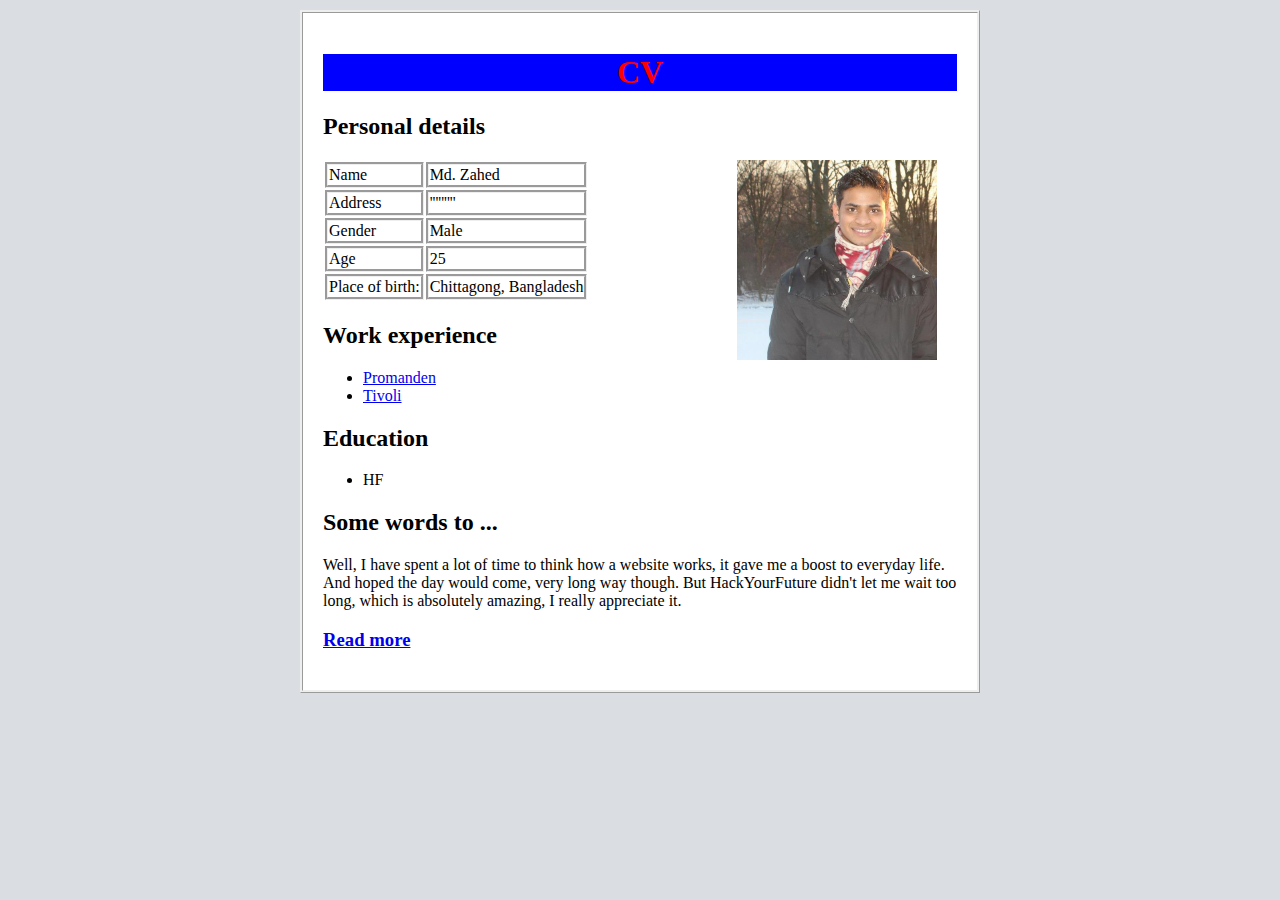
<file: week1/index.html>
<!doctype html/>
<html>

<head>
    <link rel="stylesheet" href="style.css">

    <title>Personal details</title>
</head>

<body>

 <div id="main-box">
<h1>CV</h1>

 
<h2>Personal details</h2>

<img id="first-picture" src = "Winter-pic.jpg"alt = "Schandanivia wheater is could"/>

<table>
  
    <tr> 
      <td>Name</td> 
      <td> Md. Zahed</td>
      </tr>
  
   
  <tr>
    <td>Address</td>
    <td>'''''''''</td>
  </tr>
  
  <tr>
    <td>Gender</td>
    <td>Male</td>
  </tr>

      <tr>
        <td>Age</td>
      <td>25</td>
    </tr>
    <tr>
        <td>Place of birth:</td>
        <td>Chittagong, Bangladesh</td>
    </tr>
 </table>


 <h2>Work experience</h2>
  
 <ul>
     <li><a target="-blank" href="http://streckers.dk/en/project/restaurant-promenaden/">Promanden</a></li>
     <li><a target="blank" href="https://www.tivoli.dk/en/">Tivoli</a></li>
     
 </ul>

 <h2>Education</h2>
 <ul>
     <li>HF</li>
 </ul>




<h2>Some words to ...</h2>

<p>Well, I have spent a lot of time to think how a website works, it gave me a boost to everyday life. And hoped the day would come, very long way though. 
        But HackYourFuture didn't let me wait too long, which is absolutely amazing, I really appreciate it.
    </p> 
<h3><a href="new folder.Index.html">Read more</a></h3>
</div>
</body>

</html>
</file>
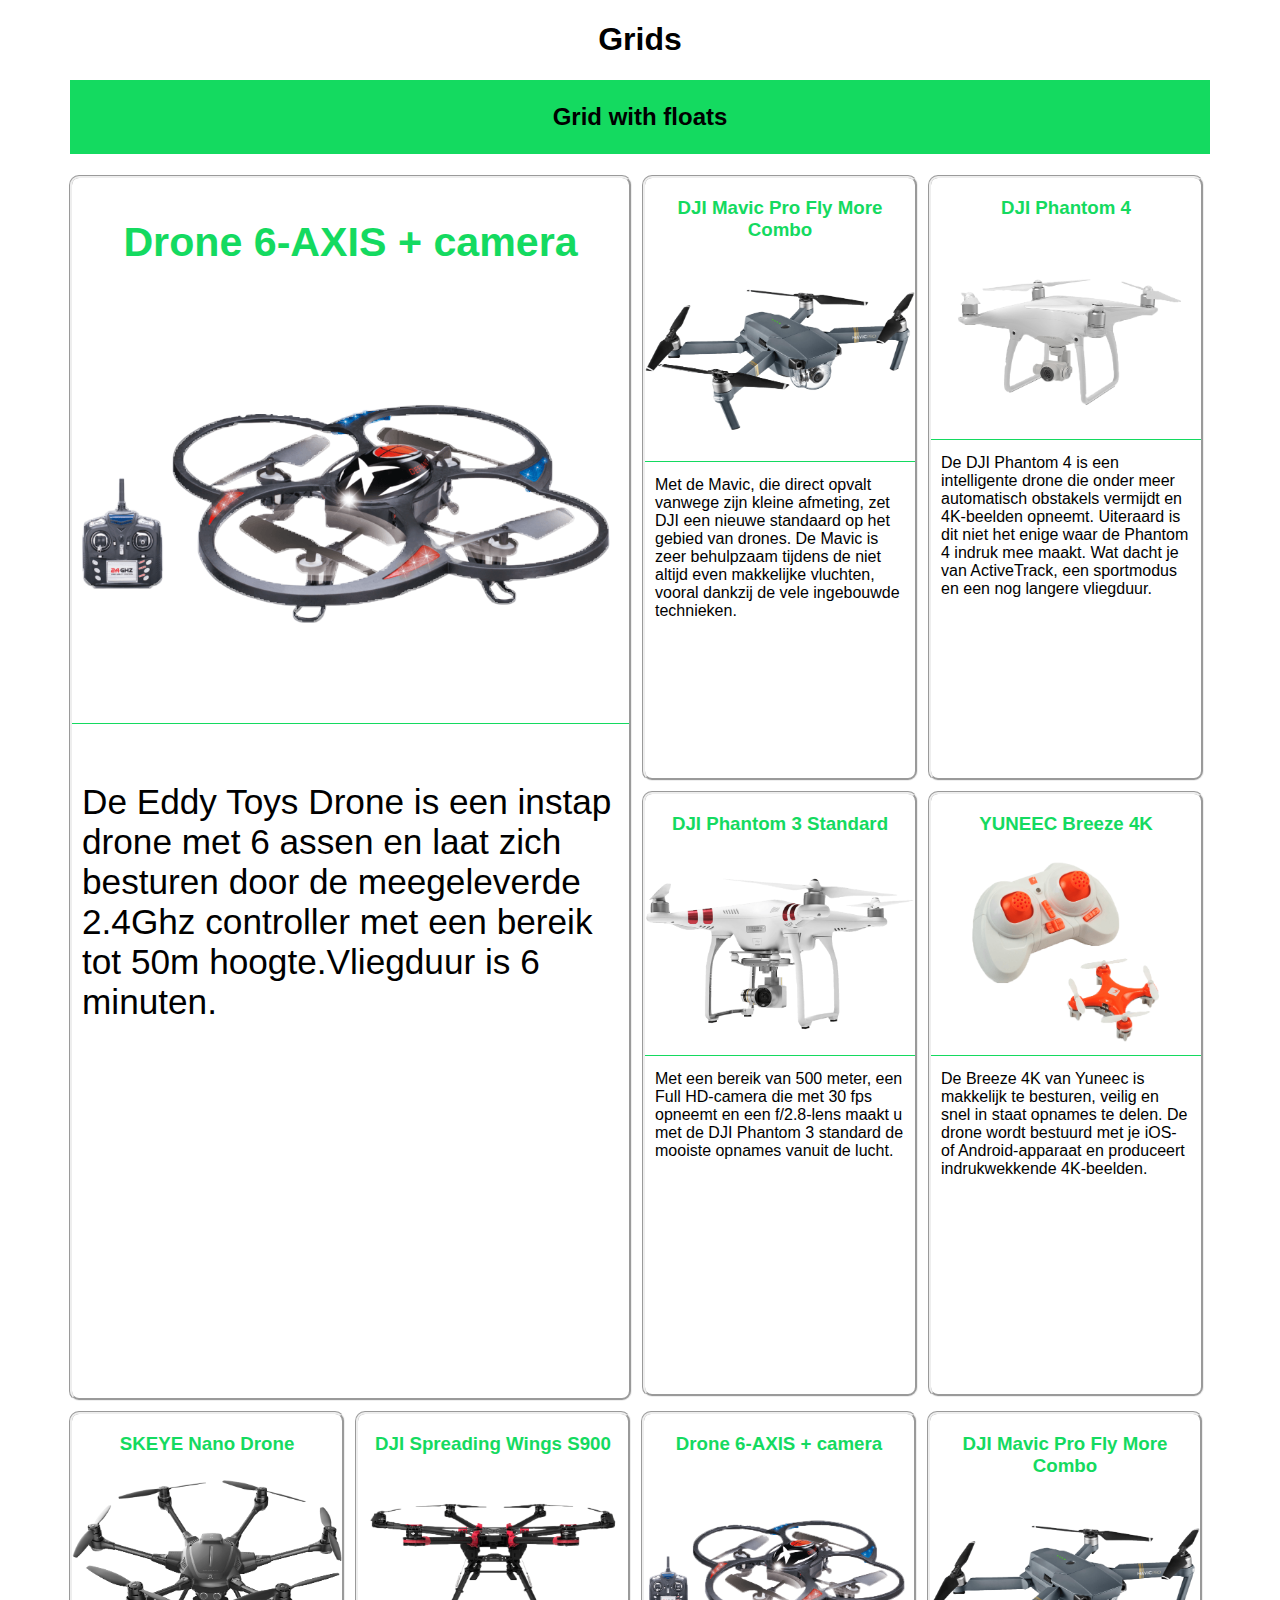
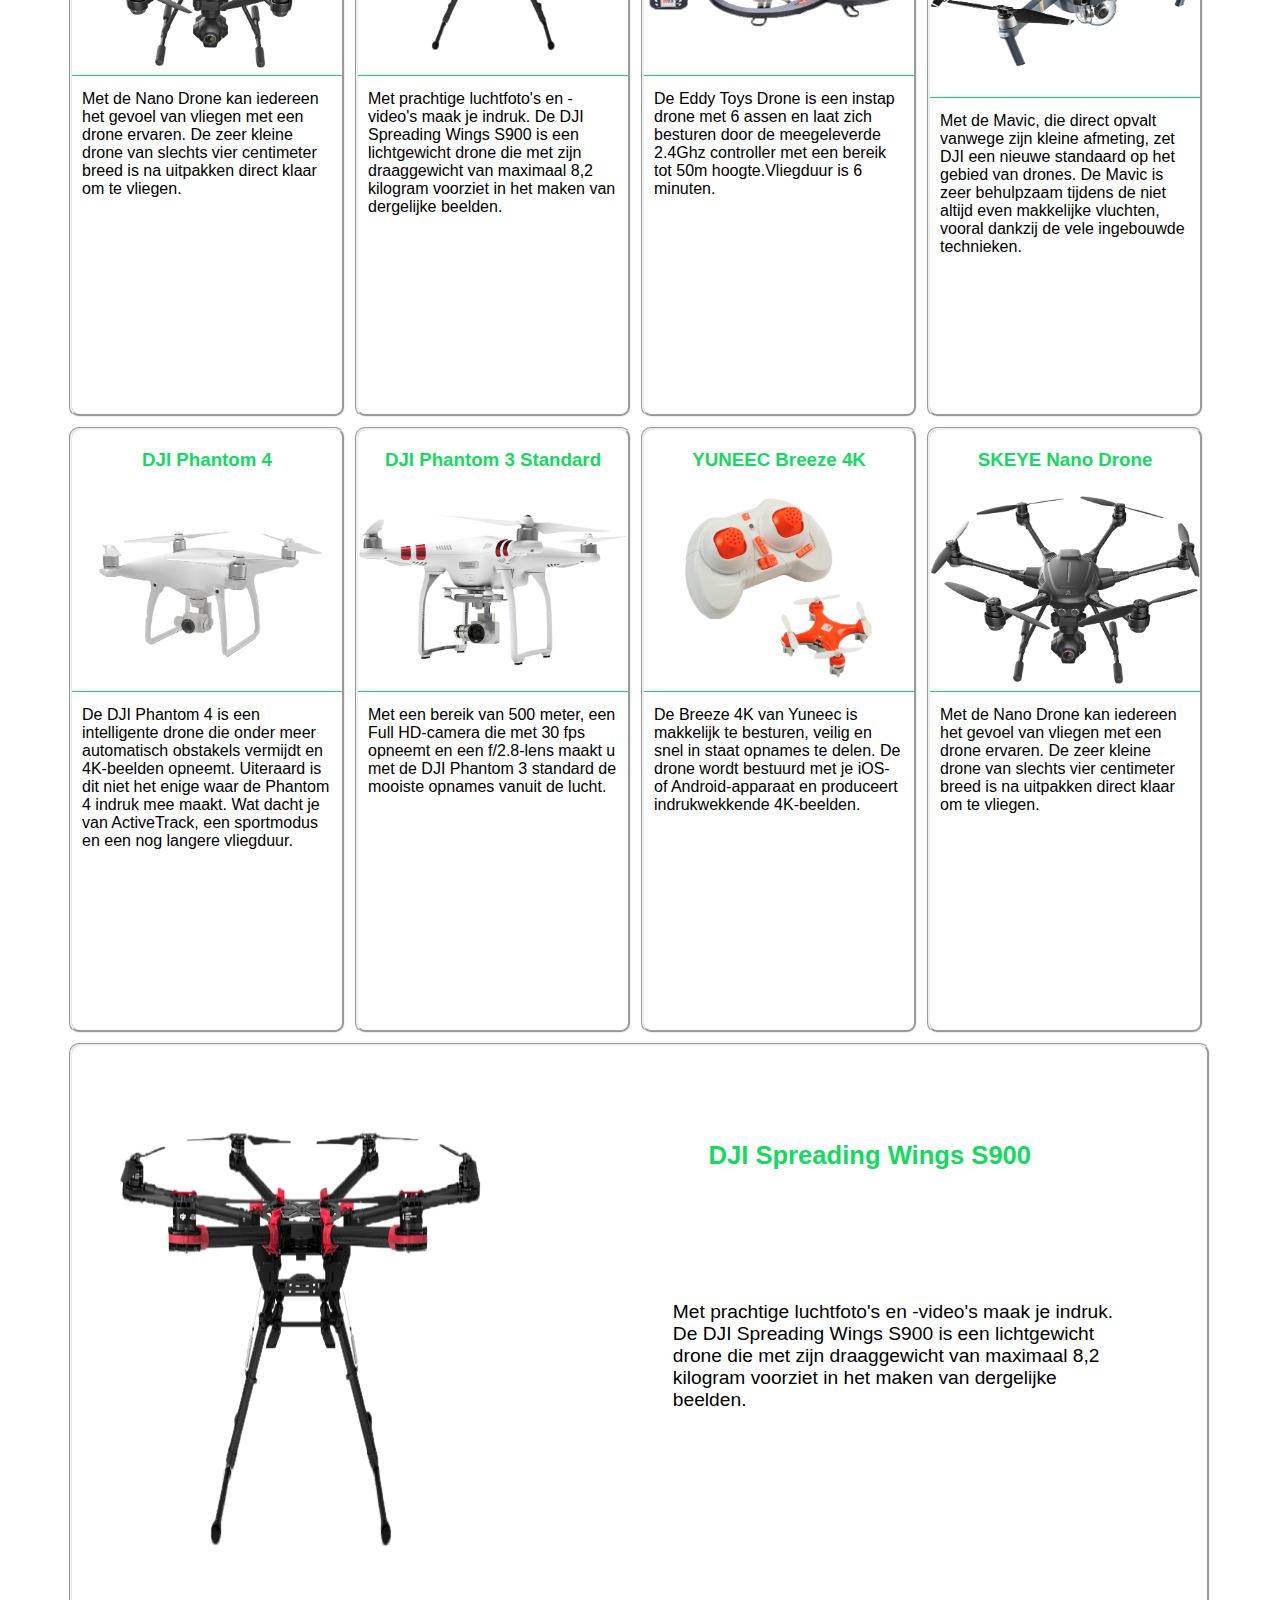
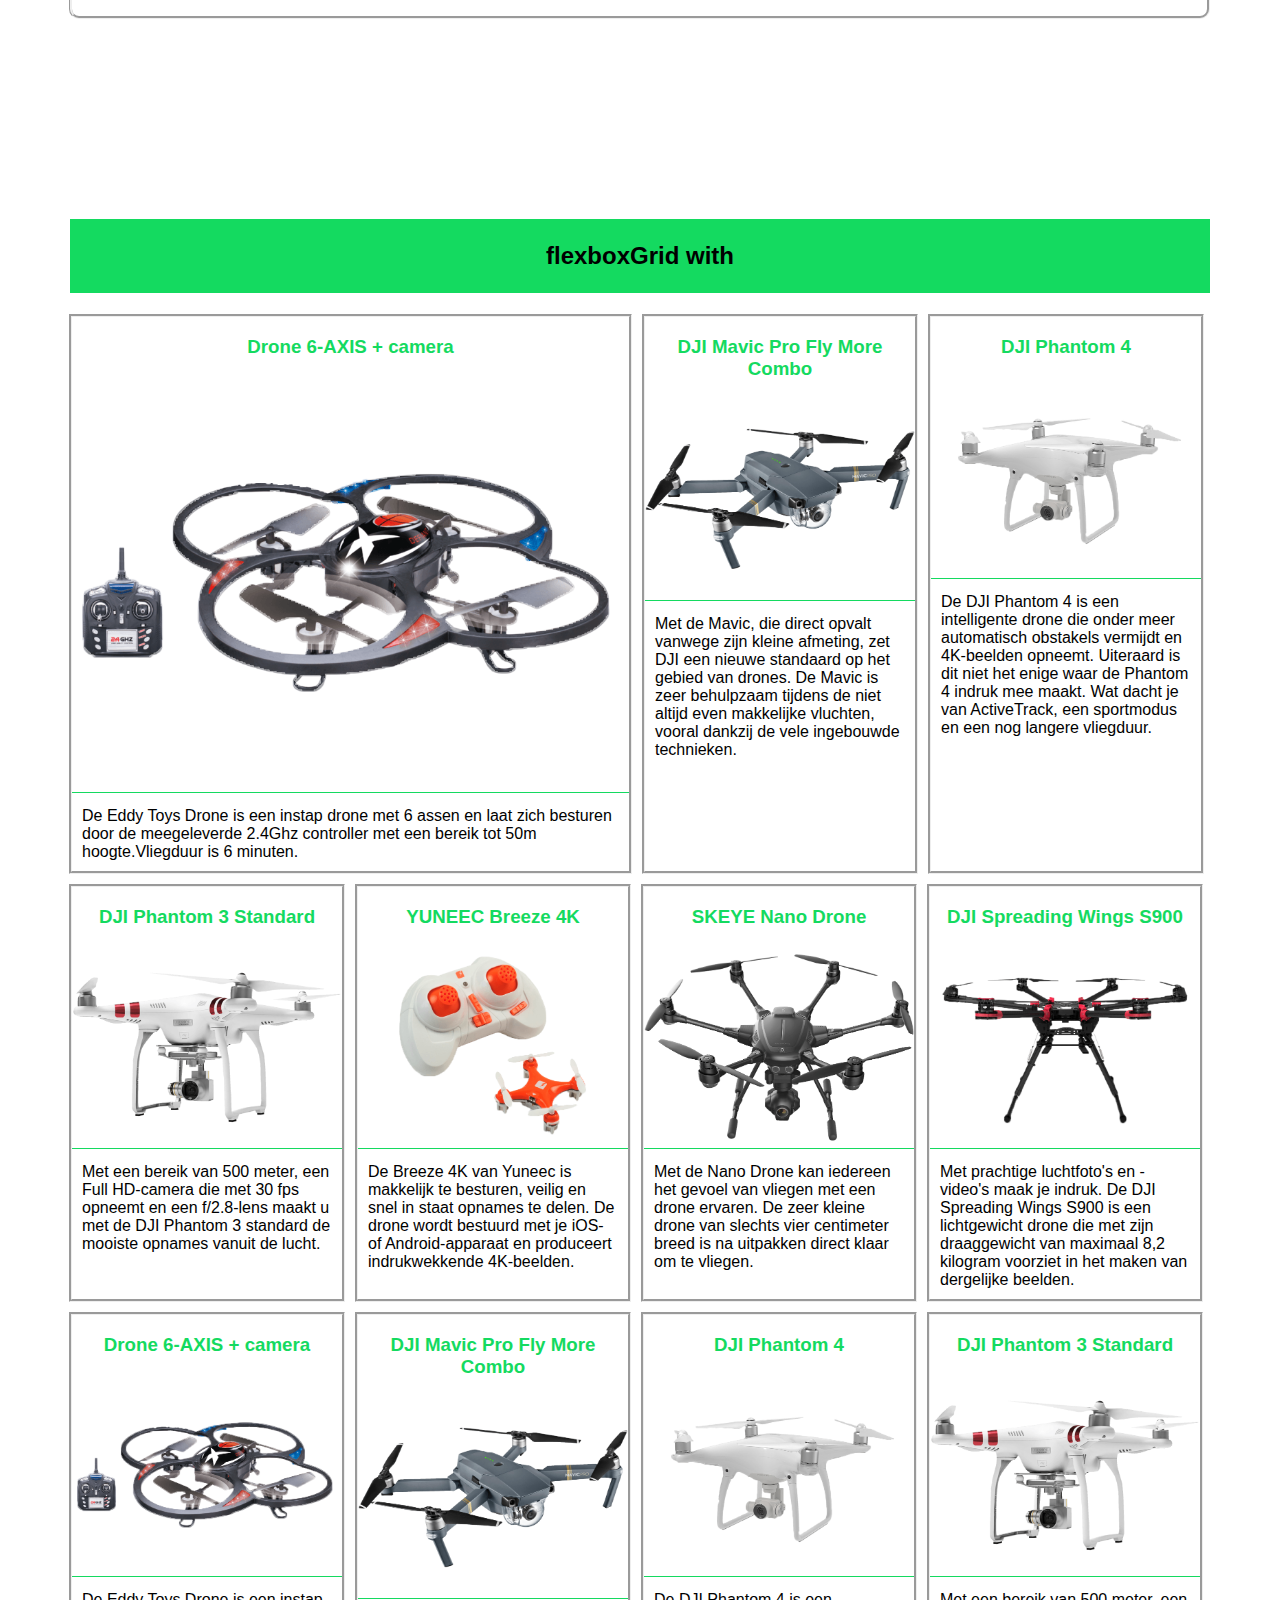
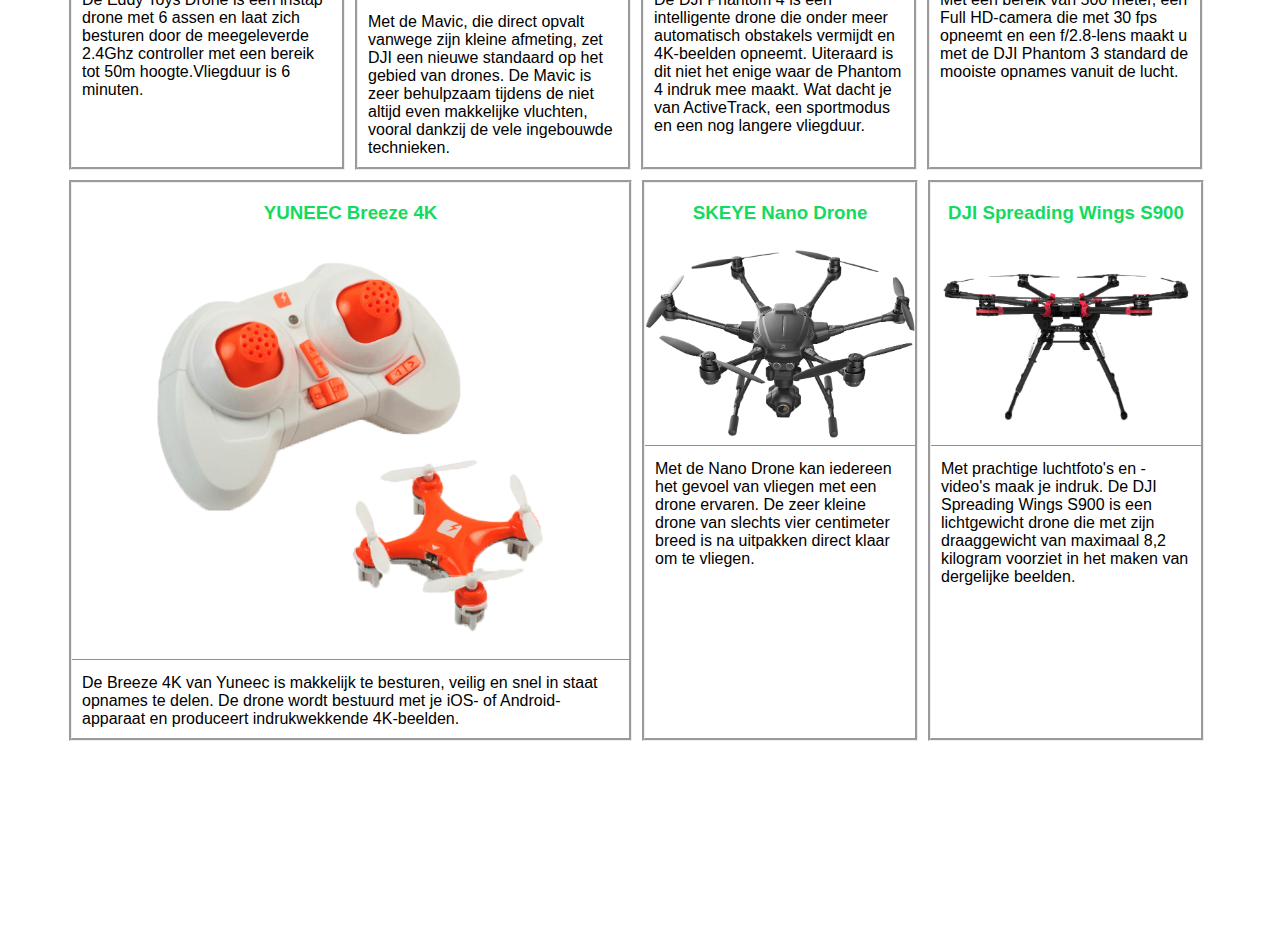
<file: week2/index.html>
<!doctype html>
<html>
    <head>
        <meta charset="utf-8">
        <meta name="viewport" content="width=device-width, initial-scale=1.0">
        <title>Grids</title>
        <link rel="stylesheet" href="style.css">
    </head>
    <body>
        <header>
            <h1>Grids</h1>
        </header>
        <main>
            <section>
                <h2>Grid with floats</h2>
                <ul id="grid-floats">
                    <li class="grid-item">
                        <h3>Drone 6-AXIS + camera</h3>
                        <img src="images/drone1.png">
                        <p>De Eddy Toys Drone is een instap drone met 6 assen en laat zich besturen door de meegeleverde 2.4Ghz controller met een bereik tot 50m hoogte.Vliegduur is 6 minuten.</p>
                    </li>
                    <li class="grid-item">
                        <h3>DJI Mavic Pro Fly More Combo</h3>
                        <img src="images/drone2.png">
                        <p>Met de Mavic, die direct opvalt vanwege zijn kleine afmeting, zet DJI een nieuwe standaard op het gebied van drones. De Mavic is zeer behulpzaam tijdens de niet altijd even makkelijke vluchten, vooral dankzij de vele ingebouwde technieken.</p>
                    </li>
                    <li class="grid-item">
                        <h3>DJI Phantom 4</h3>
                        <img src="images/drone3.png">
                        <p>De DJI Phantom 4 is een intelligente drone die onder meer automatisch obstakels vermijdt en 4K-beelden opneemt. Uiteraard is dit niet het enige waar de Phantom 4 indruk mee maakt. Wat dacht je van ActiveTrack, een sportmodus en een nog langere vliegduur.</p>
                    </li>
                    <li class="grid-item">
                        <h3>DJI Phantom 3 Standard</h3>
                        <img src="images/drone4.png">
                        <p>Met een bereik van 500 meter, een Full HD-camera die met 30 fps opneemt en een f/2.8-lens maakt u met de DJI Phantom 3 standard de mooiste opnames vanuit de lucht.</p>
                    </li>
                    <li class="grid-item">
                        <h3>YUNEEC Breeze 4K</h3>
                        <img src="images/drone5.png">
                        <p>De Breeze 4K van Yuneec is makkelijk te besturen, veilig en snel in staat opnames te delen. De drone wordt bestuurd met je iOS- of Android-apparaat en produceert indrukwekkende 4K-beelden.</p>
                    </li>
                    <li class="grid-item">
                        <h3>SKEYE Nano Drone</h3>
                        <img src="images/drone6.png">
                        <p>Met de Nano Drone kan iedereen het gevoel van vliegen met een drone ervaren. De zeer kleine drone van slechts vier centimeter breed is na uitpakken direct klaar om te vliegen.</p>
                    </li>
                    <li class="grid-item">
                        <h3>DJI Spreading Wings S900</h3>
                        <img src="images/drone7.png">
                        <p>Met prachtige luchtfoto's en -video's maak je indruk. De DJI Spreading Wings S900 is een lichtgewicht drone die met zijn draaggewicht van maximaal 8,2 kilogram voorziet in het maken van dergelijke beelden.</p>
                    </li>
                    <li class="grid-item">
                        <h3>Drone 6-AXIS + camera</h3>
                        <img src="images/drone1.png">
                        <p>De Eddy Toys Drone is een instap drone met 6 assen en laat zich besturen door de meegeleverde 2.4Ghz controller met een bereik tot 50m hoogte.Vliegduur is 6 minuten.</p>
                    </li>
                    <li class="grid-item">
                        <h3>DJI Mavic Pro Fly More Combo</h3>
                        <img src="images/drone2.png">
                        <p>Met de Mavic, die direct opvalt vanwege zijn kleine afmeting, zet DJI een nieuwe standaard op het gebied van drones. De Mavic is zeer behulpzaam tijdens de niet altijd even makkelijke vluchten, vooral dankzij de vele ingebouwde technieken.</p>
                    </li>
                    <li class="grid-item">
                        <h3>DJI Phantom 4</h3>
                        <img src="images/drone3.png">
                        <p>De DJI Phantom 4 is een intelligente drone die onder meer automatisch obstakels vermijdt en 4K-beelden opneemt. Uiteraard is dit niet het enige waar de Phantom 4 indruk mee maakt. Wat dacht je van ActiveTrack, een sportmodus en een nog langere vliegduur.</p>
                    </li>
                    <li class="grid-item">
                        <h3>DJI Phantom 3 Standard</h3>
                        <img src="images/drone4.png">
                        <p>Met een bereik van 500 meter, een Full HD-camera die met 30 fps opneemt en een f/2.8-lens maakt u met de DJI Phantom 3 standard de mooiste opnames vanuit de lucht.</p>
                    </li>
                    <li class="grid-item">
                        <h3>YUNEEC Breeze 4K</h3>
                        <img src="images/drone5.png">
                        <p>De Breeze 4K van Yuneec is makkelijk te besturen, veilig en snel in staat opnames te delen. De drone wordt bestuurd met je iOS- of Android-apparaat en produceert indrukwekkende 4K-beelden.</p>
                    </li>
                    <li class="grid-item">
                        <h3>SKEYE Nano Drone</h3>
                        <img src="images/drone6.png">
                        <p>Met de Nano Drone kan iedereen het gevoel van vliegen met een drone ervaren. De zeer kleine drone van slechts vier centimeter breed is na uitpakken direct klaar om te vliegen.</p>
                    </li>
                    <li class="grid-item">
                        <h3>DJI Spreading Wings S900</h3>
                        <img src="images/drone7.png">
                        <p>Met prachtige luchtfoto's en -video's maak je indruk. De DJI Spreading Wings S900 is een lichtgewicht drone die met zijn draaggewicht van maximaal 8,2 kilogram voorziet in het maken van dergelijke beelden.</p>
                    </li>
                </ul>
                
            </section>
            <section>
                <h2>flexboxGrid with </h2>
                <ul id="grid-flex">
                    <li class="grid-item">
                        <h3>Drone 6-AXIS + camera</h3>
                        <img src="images/drone1.png">
                        <p>De Eddy Toys Drone is een instap drone met 6 assen en laat zich besturen door de meegeleverde 2.4Ghz controller met een bereik tot 50m hoogte.Vliegduur is 6 minuten.</p>
                    </li>
                    <li class="grid-item">
                        <h3>DJI Mavic Pro Fly More Combo</h3>
                        <img src="images/drone2.png">
                        <p>Met de Mavic, die direct opvalt vanwege zijn kleine afmeting, zet DJI een nieuwe standaard op het gebied van drones. De Mavic is zeer behulpzaam tijdens de niet altijd even makkelijke vluchten, vooral dankzij de vele ingebouwde technieken.</p>
                    </li>
                    <li class="grid-item">
                        <h3>DJI Phantom 4</h3>
                        <img src="images/drone3.png">
                        <p>De DJI Phantom 4 is een intelligente drone die onder meer automatisch obstakels vermijdt en 4K-beelden opneemt. Uiteraard is dit niet het enige waar de Phantom 4 indruk mee maakt. Wat dacht je van ActiveTrack, een sportmodus en een nog langere vliegduur.</p>
                    </li>
                    <li class="grid-item">
                        <h3>DJI Phantom 3 Standard</h3>
                        <img src="images/drone4.png">
                        <p>Met een bereik van 500 meter, een Full HD-camera die met 30 fps opneemt en een f/2.8-lens maakt u met de DJI Phantom 3 standard de mooiste opnames vanuit de lucht.</p>
                    </li>
                    <li class="grid-item">
                        <h3>YUNEEC Breeze 4K</h3>
                        <img src="images/drone5.png">
                        <p>De Breeze 4K van Yuneec is makkelijk te besturen, veilig en snel in staat opnames te delen. De drone wordt bestuurd met je iOS- of Android-apparaat en produceert indrukwekkende 4K-beelden.</p>
                    </li>
                    <li class="grid-item">
                        <h3>SKEYE Nano Drone</h3>
                        <img src="images/drone6.png">
                        <p>Met de Nano Drone kan iedereen het gevoel van vliegen met een drone ervaren. De zeer kleine drone van slechts vier centimeter breed is na uitpakken direct klaar om te vliegen.</p>
                    </li>
                    <li class="grid-item">
                        <h3>DJI Spreading Wings S900</h3>
                        <img src="images/drone7.png">
                        <p>Met prachtige luchtfoto's en -video's maak je indruk. De DJI Spreading Wings S900 is een lichtgewicht drone die met zijn draaggewicht van maximaal 8,2 kilogram voorziet in het maken van dergelijke beelden.</p>
                    </li>
                    <li class="grid-item">
                        <h3>Drone 6-AXIS + camera</h3>
                        <img src="images/drone1.png">
                        <p>De Eddy Toys Drone is een instap drone met 6 assen en laat zich besturen door de meegeleverde 2.4Ghz controller met een bereik tot 50m hoogte.Vliegduur is 6 minuten.</p>
                    </li>
                    <li class="grid-item">
                        <h3>DJI Mavic Pro Fly More Combo</h3>
                        <img src="images/drone2.png">
                        <p>Met de Mavic, die direct opvalt vanwege zijn kleine afmeting, zet DJI een nieuwe standaard op het gebied van drones. De Mavic is zeer behulpzaam tijdens de niet altijd even makkelijke vluchten, vooral dankzij de vele ingebouwde technieken.</p>
                    </li>
                    <li class="grid-item">
                        <h3>DJI Phantom 4</h3>
                        <img src="images/drone3.png">
                        <p>De DJI Phantom 4 is een intelligente drone die onder meer automatisch obstakels vermijdt en 4K-beelden opneemt. Uiteraard is dit niet het enige waar de Phantom 4 indruk mee maakt. Wat dacht je van ActiveTrack, een sportmodus en een nog langere vliegduur.</p>
                    </li>
                    <li class="grid-item">
                        <h3>DJI Phantom 3 Standard</h3>
                        <img src="images/drone4.png">
                        <p>Met een bereik van 500 meter, een Full HD-camera die met 30 fps opneemt en een f/2.8-lens maakt u met de DJI Phantom 3 standard de mooiste opnames vanuit de lucht.</p>
                    </li>
                    <li class="grid-item">
                        <h3>YUNEEC Breeze 4K</h3>
                        <img src="images/drone5.png">
                        <p>De Breeze 4K van Yuneec is makkelijk te besturen, veilig en snel in staat opnames te delen. De drone wordt bestuurd met je iOS- of Android-apparaat en produceert indrukwekkende 4K-beelden.</p>
                    </li>
                    <li class="grid-item">
                        <h3>SKEYE Nano Drone</h3>
                        <img src="images/drone6.png">
                        <p>Met de Nano Drone kan iedereen het gevoel van vliegen met een drone ervaren. De zeer kleine drone van slechts vier centimeter breed is na uitpakken direct klaar om te vliegen.</p>
                    </li>
                    <li class="grid-item">
                        <h3>DJI Spreading Wings S900</h3>
                        <img src="images/drone7.png">
                        <p>Met prachtige luchtfoto's en -video's maak je indruk. De DJI Spreading Wings S900 is een lichtgewicht drone die met zijn draaggewicht van maximaal 8,2 kilogram voorziet in het maken van dergelijke beelden.</p>
                    </li>
                </ul>
            </section>
        </main>
    </body>
</html>
</file>
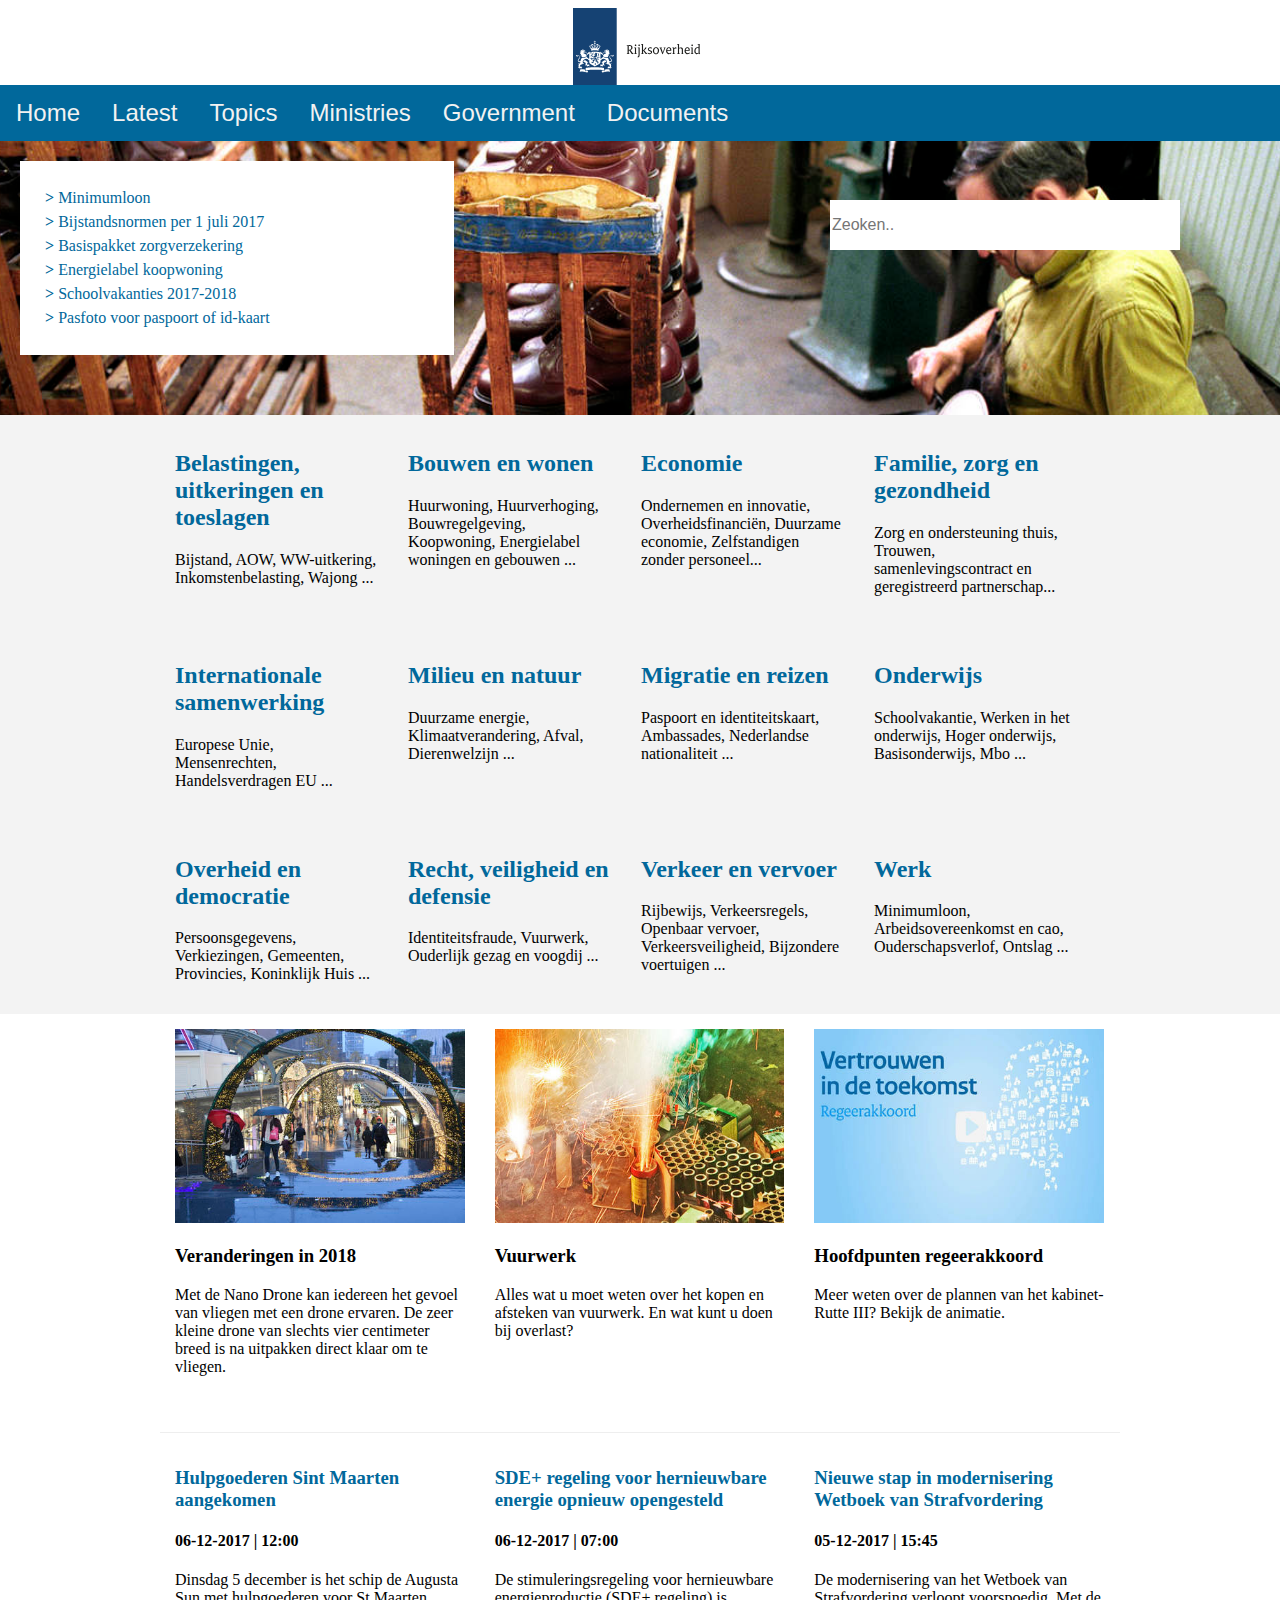
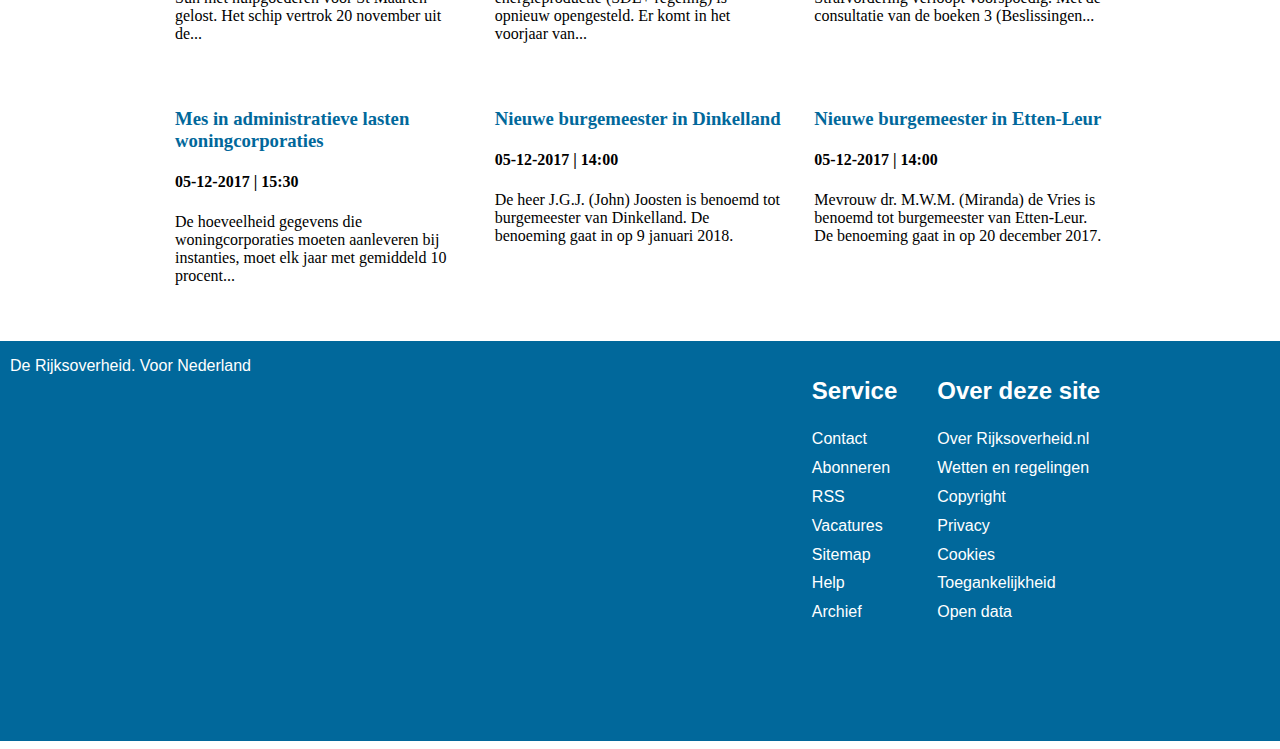
<file: week3/index.html>
<!DOCTYPE html>
<html>
    <head>
       <meta charset="utf-8">
       <meta name="viewport" content="width=device-width, initial-scale=1.0">
        <title>Information</title>
        <link rel="stylesheet" href="style.css">
        <link rel="icon" type="image/png" href="forweb.png">
    </head>

<body>
    
    <img class="logo" src="logo-rijksoverheid2.svg" alt="">
    <head>
        <div class="topheader" id="idtopheader">
            <a href="#home" class="active">Home</a>
            <a href="#news">Latest</a>
            <a href="#contact">Topics</a>
            <a href="#about">Ministries</a>
            <a href="#about">Government</a>
            <a href="#about">Documents</a>
            <a href="javascript:void(0);" style="font-size:15px;" class="icon" onclick="myFunction()">&#9776;</a>
        </div>
</head>



<form>
     <input type="text" name="search" placeholder="Zeoken..">
</form>
      

<ul id="second-list">
    <li><a class="links" href="#Minimumloon"><strong>></strong> Minimumloon</a></li>
    <li><a class="links" href="#Bijstandsnormen per 1 juli 2017"><strong>></strong> Bijstandsnormen per 1 juli 2017</a></li>
    <li><a class="links" href="#Basispakket zorgverzekering"><strong>></strong> Basispakket zorgverzekering</a></li>
    <li><a class="links" href="#Energielabel koopwoning"><strong>></strong> Energielabel koopwoning</a></li>
    <li><a class="links" href="#Schoolvakanties 2017-2018"><strong>></strong> Schoolvakanties 2017-2018</a></li>
    <li><a class="links" href="#Pasfoto voor paspoort of id-kaart"><strong>></strong> Pasfoto voor paspoort of id-kaart</a></li>
</ul>

<center>
<div id="background">
<div id="maincolum">

<div class="article">
<a href="#"><h2>Belastingen, uitkeringen en toeslagen</h2>
<p>Bijstand, AOW, WW-uitkering, Inkomstenbelasting, Wajong ...</p></a>
</div>

<div class="article">
<a href="#"><h2>Bouwen en wonen</h2>
<p>Huurwoning, Huurverhoging, Bouwregelgeving, Koopwoning, Energielabel woningen en gebouwen ...</p></a>
</div>

<div class="article">
<a href="#"><h2>Economie</h2>
<p>Ondernemen en innovatie, Overheidsfinanciën, Duurzame economie, Zelfstandigen zonder personeel...</p></a>
</div>

<div class="article">
<a href="#"><h2>Familie, zorg en gezondheid</h2>
<p>Zorg en ondersteuning thuis, Trouwen, samenlevingscontract en geregistreerd partnerschap...</p></a>
</div>

<div class="article">
<a href="#"><h2>Internationale samenwerking</h2>
<p>Europese Unie, Mensenrechten, Handelsverdragen EU ...</p></a>
</div>

<div class="article">
<a href="#"><h2>Milieu en natuur</h2>
<p>Duurzame energie, Klimaatverandering, Afval, Dierenwelzijn ...</p></a>
</div>

<div class="article">
<a href="#"><h2>Migratie en reizen</h2>
<p>Paspoort en identiteitskaart, Ambassades, Nederlandse nationaliteit ...</p></a>
</div>

<div class="article">
<a href="#"><h2>Onderwijs</h2>
<p>Schoolvakantie, Werken in het onderwijs, Hoger onderwijs, Basisonderwijs, Mbo ...</p></a>
</div>

<div class="article">
<a href="#"><h2>Overheid en democratie</h2>
<p>Persoonsgegevens, Verkiezingen, Gemeenten, Provincies, Koninklijk Huis ...</p></a>
</div>

<div class="article">
<a href="#"><h2>Recht, veiligheid en defensie</h2>
<p>Identiteitsfraude, Vuurwerk, Ouderlijk gezag en voogdij ...</p></a>
</div>

<div class="article">
<a href="#"><h2>Verkeer en vervoer</h2>
<p>Rijbewijs, Verkeersregels, Openbaar vervoer, Verkeersveiligheid, Bijzondere voertuigen ...</p></a>
</div>

<div class="article">
<a href="#"><h2>Werk</h2>
<p>Minimumloon, Arbeidsovereenkomst en cao, Ouderschapsverlof, Ontslag ...</p></a>
</div>
</div>
</div>


<ul id="imgthreecolums">
    <li class="amr">
     <a href="#"><img src="img3.jpg">
     <h3>Veranderingen in 2018</h3>
     <p>Met de Nano Drone kan iedereen het gevoel van vliegen met een drone ervaren. De zeer kleine drone van slechts vier centimeter breed is na uitpakken direct klaar om te vliegen.</p></a>
    </li>

    <li class="amr">
            <a href="#"><img src="img4.jpg">
            <h3>Vuurwerk</h3>
            <p>Alles wat u moet weten over het kopen en afsteken van vuurwerk. En wat kunt u doen bij overlast?</p></a>
    </li>

    <li class="amr">
            <a href="#"><img src="img2.jpg">
            <h3>Hoofdpunten regeerakkoord</h3>
            <p>Meer weten over de plannen van het kabinet-Rutte III? Bekijk de animatie.</p></a>
    </li>


</ul>

<ul id="threeculoms2">
    <li class="amr2">
     <a href="#">   
     <h3>Hulpgoederen Sint Maarten aangekomen</h3>
     <h4>06-12-2017 | 12:00</h4>
     <p>Dinsdag 5 december is het schip de Augusta Sun met hulpgoederen voor St Maarten gelost. Het schip vertrok 20 november uit de...</p></a>
    </li>

    <li class="amr2">
        <a href="#">
        <h3>SDE+ regeling voor hernieuwbare energie opnieuw opengesteld</h3>
        <h4>06-12-2017 | 07:00</h4>
        <p>De stimuleringsregeling voor hernieuwbare energieproductie (SDE+ regeling) is opnieuw opengesteld. Er komt in het voorjaar van...</p></a>
    </li>

    <li class="amr2">
        <a href="#">
        <h3>Nieuwe stap in modernisering Wetboek van Strafvordering</h3>
        <h4>05-12-2017 | 15:45</h4>
        <p>De modernisering van het Wetboek van Strafvordering verloopt voorspoedig. Met de consultatie van de boeken 3 (Beslissingen...</p></a>
    </li>
    <li class="amr2">
            <a href="#">
            <h3>Mes in administratieve lasten woningcorporaties</h3>
            <h4>05-12-2017 | 15:30</h4>
            <p>De hoeveelheid gegevens die woningcorporaties moeten aanleveren bij instanties, moet elk jaar met gemiddeld 10 procent...</p></a>
    </li>

    <li class="amr2">
        <a href="#">
        <h3>Nieuwe burgemeester in Dinkelland</h3>
        <h4>05-12-2017 | 14:00</h4>
        <p>De heer J.G.J. (John) Joosten is benoemd tot burgemeester van Dinkelland. De benoeming gaat in op 9 januari 2018.</p></a>
    </li>

    <li class="amr2">
        <a href="#">
        <h3>Nieuwe burgemeester in Etten-Leur</h3>
        <h4>05-12-2017 | 14:00</h4>
        <p>Mevrouw dr. M.W.M. (Miranda) de Vries is benoemd tot burgemeester van Etten-Leur. De benoeming gaat in op 20 december 2017.</p></a>
    </li>


</ul>

<div class="footer">
    <ul class="footerculom1">
        <h2>Over deze site</h2>
        <li>Over Rijksoverheid.nl</li>
        <li>Wetten en regelingen</li>
        <li>Copyright</li>
        <li>Privacy</li>
        <li>Cookies</li>
        <li>Toegankelijkheid</li>
        <li>Open data</li>
    </ul>



    <ul id="amaramar" class="footerculom1">
        <h2>Service</h2>
        <li>Contact</li>
        <li>Abonneren</li>
        <li>RSS</li>
        <li>Vacatures</li>
        <li>Sitemap</li>
        <li>Help</li>
        <li>Archief</li>
    </ul> 
    <p class="footeh1">De Rijksoverheid. Voor Nederland</p>
</div>
</center>


<script>
function myFunction() {
    var x = document.getElementById("idtopheader");
    if (x.className === "topheader") {
        x.className += " responsive";
    } else {
        x.className = "topheader";
    }
}
</script>
<script>
    var a = "This webpage is created by students of HYF just for studying purpose.";
    var b = "Link of main site www.rijksoverheid.nl";
    var al = a+b;
    window.alert(al);
    

</script>


</body>
</html>
</file>
<file: week1/style.css>
body {
    background-color: rgb(218, 221, 226);
    width: 50%;
    margin: 10px;
    

}

#main-box {
    border: ridge;
    position:absolute;
    padding: 20px;
    left: 300px;
    right: 300px;
    margin: 0px;
    background-color: white;
}

h1 {
    color :red;
    background-color: blue;
    text-align: center;
}
#first-picture {
    
    width: 200px;
    float: right;
    margin: 0px 20px 0px 20px;

    

}

td {
    border: groove;

}
</file>
<file: week2/style.css>
/* grid-floats*/

#grid-floats .grid-item {
    border: groove;
    border-radius: 10px; 
    margin: 5px;
    height: 550px;
}

section:nth-of-type(1) h2 {
    text-align: center;
    clear: both;
    border: solid;
    border-color: rgb(20, 218, 96);
    background-color: rgb(20, 218, 96);
    padding-top: 20px;
    padding-bottom: 20px;
    margin: 6px;
}

h1 {
    text-align: center;
}

h3 {
    text-align: center;
    color: rgb(20, 218, 96);
}
p {
    margin: 10px;
}
body {
    background-color: #ffffff;
    font-family: sans-serif;
    margin-bottom: 200px;
}

#grid-floats .grid-item img {
    width: 100%;
}


/* grid-flex */
#grid-flex .grid-item img {
    width: 100%;
}
#grid-flex li {
    border: groove ;
    margin: 5px;
    width: 25%;
    width: calc(25% - 18px);
    display: block;
    
}
#grid-flex {
    display: flex;
    justify-content: flex-start;
    flex-wrap: wrap;
    width: 100%;
    padding: 0;
}
    
img {
    border-bottom-style: ridge;
    border-bottom-color: rgb(20, 218, 96);
    border-bottom-width: 1px;
    
}

section:nth-of-type(2) h2 {
    text-align: center;
    clear: both;
    border: solid;
    border-color: rgb(20, 218, 96);
    padding-top: 20px;
    padding-bottom: 20px;
    margin: 6px;
    background-color: rgb(20, 218, 96);
    
}

.grid-item:hover {
    background-color: whitesmoke;
    -webkit-transition-duration: 0.1s;
    transition-duration: 0.1s;
}

/* destop */
@media only screen and (min-width: 1113px) {
/* grid-float */
    
    body {
        width: 90%;
        margin-left: 5%;

    }
    #grid-floats .grid-item {
        width: 25%;
        width: calc(25% - 18px);
        float: left;
        display: block;
        overflow: hidden;
        height: 600px;
         
    }
    #grid-floats .grid-item:first-child {
        width: 50%;
        width: calc(50% - 19px);
        height: 1220px;
        font-size: 2.2em;
    }
    #grid-floats .grid-item:first-child p {
        margin-top: 50px;

    }


    #grid-floats .grid-item:nth-child(2) {
        float: left;
    }

    #grid-floats .grid-item:nth-child(6) {
        clear: left;
    }
    #grid-floats .grid-item:last-child {
        width: 98.5%;
        clear: both;
        float: left; 
        height: 570px;
        margin-bottom: 200px;   
    }
    /* makking last item bigger */
    #grid-floats .grid-item:last-child img {
        width: 35%;
        height: 100%;
        margin-left: 30px; 
    }
    #grid-floats .grid-item:last-child h3 {
        font-size: 1.6rem;
        border: hidden;
        width: 40%;
        float: right;
        margin: 0px;
        position: relative;
        right: 110px;
        top: 95px
    }
    #grid-floats .grid-item:last-child p {
        border: hidden;
        width: 40%;
        float: right;
        position: relative;
        top: -320px;
        right: 70px;
        height: 300px;
        font-size: 1.2rem;
        margin-top:0px;
    }

    #grid-floats {
        padding: 0px;
    }

/* grid-flex */
    #grid-flex .grid-item {
        width: 25%;
        width: calc(25% - 18px);
         
    }
    #grid-flex .grid-item:first-child {
        width: 50%;
        width: calc(50% - 19px); 
    }
    #grid-flex .grid-item:nth-child(12) {
        width: 50%;
        width: calc(50% - 19px);
        
    }   
    
}
/* tab*/
@media only screen and (min-width: 668px) and (max-width: 1112px) {
    #grid-floats .grid-item {
        width: 33.33%;
        width: calc(33.33% - 16.5px);
        float: left;
        display: block;
        overflow: hidden;
        margin-left: 4px;
        height: 590px;
    }
    #grid-floats, #grid-flex {
        padding-left: 0px;
    }
    #grid-floats .grid-item:nth-child(-n+2) {
        width: 50%;
        width: calc(50% - 17px);
        height: 600px;
    }
    #grid-floats .grid-item:last-child {
        margin-bottom: 100px;
    }

    /* grid-flex */
    #grid-flex .grid-item {
        width: 33.33%;
        width: calc(33.33% - 18px);
    }
    #grid-flex .grid-item:nth-child(-n+2) {
        width: 50%;
        width: calc(50% - 18px);
        height: 600px;
    }

}
/* mobile devices */
@media only screen and (min-width: 350px) and (max-width: 667px) {
    #grid-floats, #grid-flex {
        padding-left: 0px;
    }
    #grid-floats p {
        font-size: 0.9rem;
    }


    #grid-floats .grid-item {
        width: 50%;
        width: calc(50% - 17.49px); 
        display: block; 
        float: left;
        height: 590px;

    }

    #grid-floats .grid-item:first-child {
        width: 100%;
        width: calc(100% - 17.49px);
        height: 640px;
    }
    #grid-floats .grid-item:last-child {
        margin-bottom: 100px;
    }

    #grid-flex .grid-item {
            width: 50%;
            width: calc(50% - 18px); 
            display: block; 
            float: left;
    }
    #grid-flex .grid-item:first-child {
        width: 100%;
        width: calc(100% - 17.49px);
    }
    

}
/* for giant screen */ 
@media only screen and (min-width: 2000px) {
    body {
        width: 70%;
        position: relative;
        left: 10%;

    }
}
</file>
<file: week3/style.css>
body {
    background-image: url("imagesfromGoogle.png");
    background-repeat: no-repeat;
    background-position: right 40% top 152px;
    background-size: 100% 350px;
    color: #f3f3f3;
    margin-left: 0px;
    margin-right: 0px;
    padding-left: 0px;
    padding-right: 0px;
}


img.logo {
    display: block;
    margin-left: auto;
    margin-right: auto }


/* bar */
.topheader {
    overflow: hidden;
    background-color: #01689b;
}
  
.topheader a {
    float: left;
    display: block;
    color: #f2f2f2;
    text-align: center;
    padding: 14px 16px;
    text-decoration: none;
    font-size: 24px;
    font-family:  Arial, Helvetica, sans-serif;
}
  
.topheader a:hover {
    text-decoration: underline;
    color: white;
}
  
.active {
    color: white;
}
  
.topheader .icon {
    display: none;
}
input[type=text] {
    width: 350px;
    box-sizing: border-box;
    border: hidden;
    height: 50px;
    position: absolute;
    right: 100px;
    top: 200px;
    font-size: 16px;    
}

  



/* list */
#second-list {
    display: block;
    border: hidden;
    background-color: white;
    width: 30%;
    padding: 25px;
    margin: 20px;
    overflow: visible;
    height: auto;
    line-height: 1.5rem;
    margin-bottom: 60px;
}


#second-list a {
    text-decoration: none;
    color: #01689b;
}

#second-list li {
    display: block;
}

.article {
    border: hidden;
    margin: 5px;
    padding: 10px;
    width: 25%;
    width: calc(25% - 37px);
}

#maincolum {
    background-color: #f3f3f3;    
    display: flex;
    flex-wrap: wrap;
    width: 75%;
    padding: 0px;
    margin: 0px;
    text-align: left;
}

#background {
    background-color: #f3f3f3;
}

.article a {
    text-decoration: none;
    color: black;
}


.article h2 {
    color: #01689b;
}


.searchborder [type=text] {
    width: 350px;
    box-sizing: border-box;
    border: hidden;
    height: 50px;
    position: absolute;
    right: 100px;
    top: 200px;
    font-size: 16px;    
}


/* Three colums */
#imgthreecolums {   
    display: flex;
    flex-wrap: wrap;
    width: 75%;
    padding: 0px;
    margin: 0px;
    text-align: left;
    border-bottom: 1px groove;
    padding-bottom: 25px;
}

.amr {
    border: hidden;
    margin: 5px;
    padding: 10px;
    width: 33.33%;
    width: calc(33.3% - 30px);
    display: block;
}

.amr img {
    width: 100%;
}

a {
    text-decoration: none;
    color: black;
}

/* 2.nd grid */
#threeculoms2 {
    display: flex;
    flex-wrap: wrap;
    width: 75%;
    padding: 0px;
    margin: 0px;
    text-align: left;
    padding-bottom: 25px;
}

.amr2 {
    border: hidden;
    margin: 5px;
    padding: 10px;
    width: 33.33%;
    width: calc(33.3% - 30px);
    display: block;
}

#threeculoms2 a:hover {
    text-decoration: underline;
    color: black;
}

#threeculoms2 h3 {
    color: #01689b;
}


.footer {
    border: hidden;
    height: 400px;
    background-color: #01689b; 
    text-align: left;
    color: white;
    font-family: sans-serif;
}

.footer li {
    display: block;
}

.footerculom1 {
    float: right;
    line-height: 1.8em;
}


.footerculom1:first-child {
    margin-right: 180px;
}

.footeh1 {
    border: hidden;
    width: 50%;
    float: right;
    position: absolute;
    margin-left: 10px;
}
   



/* destop */
@media only screen and (min-width: 1025px) and (max-width: 1823px){
    body {
        background-image: url("imagesfromGoogle.png");
        background-repeat: no-repeat;
        background-position: right 40% top 140px;
        background-size: 101% 350px;
        color: #f3f3f3;
        margin-left: 0px;
        margin-right: 0px;
        padding-left: 0px;
        padding-right: 0px;
    }
    
    
    img.logo {
        display: block;
        margin-left: auto;
        margin-right: auto }
    }
    
    
    
    /* list */
    #second-list {
        display: block;
        border: hidden;
        background-color: white;
        width: 30%;
        padding: 25px;
        margin: 20px;
        overflow: visible;
        height: auto;
        line-height: 1.5rem;
        margin-bottom: 60px;
    }
    
    
    #second-list a {
        text-decoration: none;
        color: #01689b;
    }
    
    #second-list li {
        display: block;
    }
    /* artilce */
    .article {
        border: hidden;
        margin: 5px;
        padding: 10px;
        width: 25%;
        width: calc(25% - 37px);
    }
    
    #maincolum {
        background-color: #f3f3f3;    
        display: flex;
        flex-wrap: wrap;
        width: 75%;
        padding: 0px;
        margin: 0px;
        text-align: left;
    }
    
    #background {
        background-color: #f3f3f3;
    }
    
    .article a {
        text-decoration: none;
        color: black;
    }
    
    
    .article h2 {
        color: #01689b;
    }
    
    
    input[type=text] {
        width: 350px;
        box-sizing: border-box;
        border: hidden;
        height: 50px;
        position: absolute;
        right: 100px;
        top: 200px;
        font-size: 16px;    
    }




   /* Three colums */
   #imgthreecolums {   
      display: flex;
      flex-wrap: wrap;
      width: 75%;
      padding: 0px;
      margin: 0px;
      text-align: left;
      border-bottom: 1px groove;
      padding-bottom: 25px;
   }

   .amr {
      border: hidden;
      margin: 5px;
      padding: 10px;
      width: 33.33%;
      width: calc(33.3% - 30px);
      display: block;
   }

   .amr img {
      width: 100%;
   }

   a {
      text-decoration: none;
      color: black;
   }


   #threeculoms2 {
      display: flex;
      flex-wrap: wrap;
      width: 75%;
      padding: 0px;
      margin: 0px;
      text-align: left;
      padding-bottom: 25px;
   }

   .amr2 {
      border: hidden;
      margin: 5px;
      padding: 10px;
      width: 33.33%;
      width: calc(33.3% - 30px);
      display: block;
   }

   #threeculoms2 a:hover {
      text-decoration: underline;
      color: black;
   }

   #threeculoms2 h3 {
      color: #01689b;
   }


   .footer {
      border: hidden;
      height: 400px;
      background-color: #01689b; 
      text-align: left;
      color: white;
      font-family: sans-serif;
   }

   .footer li {
      display: block;
   }

   .footerculom1 {
      float: right;
      line-height: 1.8em;
   }


   .footerculom1:first-child {
      margin-right: 180px;
   }

   .footeh1 {
      border: hidden;
      width: 50%;
      float: right;
}



/* tab */
@media only screen and (min-width: 601px) and (max-width: 1024px) {
    body {
        background-image: url("imagesfromGoogle.png");
        background-repeat: no-repeat;
        background-position: right 40% top 140px;
        background-size: 101% 410px;
        color: #f3f3f3;
        margin-left: 0px;
        margin-right: 0px;
    }
    img.logo {
        display: block;
        margin-left: auto;
        margin-right: auto; 
    }


  
    #second-list {
        margin-top: 10px;
        margin-bottom: 15px;
        font-size: 0.93rem;
        line-height: 1.3rem;

    }

   /* input */
   input[type=text] {
       width: 350px;
       box-sizing: border-box;
       border: hidden;
       height: 50px;
       position: static;
       float: right;
       font-size: 16px;
       margin-top: 10px;
       margin-right: 10px;
    }
    
    
    /* first two culoms */
    .article {
        border: hidden;
        margin: 0px;
        padding: 0px;
        width: 50%;
        width: calc(50% - 15px);

    }

    /* Three colums */
    #maincolum {
        background-color: #f3f3f3;    
        display: flex;
        flex-wrap: wrap;
        width: 100%;
        padding: 0px;
        margin: 0px;
        text-align: left;
    }
    .article {
        border: hidden;
        margin: 5px;
        padding: 10px;
        width: 50%;
        width: calc(50% - 30px);
    }
    .article h2 {
        font-size: 1.2rem;
    }
    /* images */
    #imgthreecolums {   
        display: flex;
        flex-wrap: wrap;
        width: 100%;
        padding: 0px;
        margin: 0px;
        text-align: left;
        border-bottom: 1px groove;
        padding-bottom: 25px;
    }
    .amr {
        border: hidden;
        margin: 5px;
        padding: 5px;
        width: 50%;
        width: calc(50% - 20px);
        display: block;
    }
    /* 2.nd grid */
    #threeculoms2 {
        display: flex;
        flex-wrap: wrap;
        width: 100%;
        padding: 0px;
        margin: 0px;
        text-align: left;
        padding-bottom: 25px;
    }
    .amr2 {
        border: hidden;
        margin: 5px;
        padding: 10px;
        width: 50%;
        width: calc(50% - 30px);
        display: block;
    }

    /* footer */
    .footer {
        border: hidden;
        height: 400px;
        background-color: #01689b; 
        text-align: left;
        color: white;
        font-family: sans-serif;
    }
    
    .footer li {
        display: block;
    }
    
    .footerculom1 {
        float: right;
        line-height: 1.8em;
    }
    
    
    .footerculom1:first-child {
        margin-right: 70px;
    }
    
    .footeh1 {
        font-size: 1.2rem;
        width: 30%;
        overflow: visible;
        height: auto;
        position: absolute;
    }
    body {
        margin-left: 0px;
        margin-right: 0px;

        
    }

    

}
/* mobile */
@media only screen and (min-width: 320px) and (max-width: 600px) {
    body {
        background-image: url("imagesfromGoogle.png");
        background-repeat: no-repeat;
        background-position: right 40% top 152px;
        background-size: 101% 360px;
        color: #f3f3f3;
        padding: 0px;
    }
    img.logo {
        display: block;
        margin-left: auto;
        margin-right: auto; 
    }
    

    /* bar */
    .topheader a:not(:first-child) {display: none;}
    .topheader a.icon {
      float: right;
      display: block;
    }
  
    .topheader.responsive {position: relative;}
    .topheader.responsive .icon {
      position: absolute;
      right: 0;
      top: 0;
    }
    .topheader.responsive a {
      float: none;
      display: block;
      text-align: left;
    }
    .topheader {
        padding-bottom: 60px;

    }
    /* input */
   input[type=text] {
      width: 95%;
      box-sizing: border-box;
      display: block;
      margin-left: auto;
      margin-right: auto; 
      top: 140px;
      right: 2.5%;
    }
    #second-list {
        margin-top: 10px;
        margin-bottom: 15px;
        font-size: 0.93rem;
        line-height: 1.3rem;
        width: 75%;
        letter-spacing: 1px;
    }
    /* first two culoms */
    #maincolum {
        background-color: #f3f3f3;    
        display: flex;
        flex-wrap: wrap;
        width: 100%;
        padding: 0px;
        text-align: left;
        
        font-family: "Times New Roman", Times, serif;
        margin: 0px;
        font-weight: bold;
        
    }
    .article {
    
        width: 100%;
        margin: 0px;
        margin-left: 15px; margin-right: 15px;
        

    }
    .article h2 {
        font-size: 1.125em;
        line-height: 1.4444;
    }
    .article p {
        font-size: 0.8em;
        line-height: 1;
    }
    /* images */
    #imgthreecolums {
        width: 100%;
        margin-top: 45px;
        margin-bottom: 50px;
        
    }
    .amr {
        
        margin: 5px;
        padding: 5px;
        width: 100%;
        display: block;
    }
    /* 2.nd grid */
    #threeculoms2 {
        width: 100%;
        padding: 0px;
        margin: 0px;
        padding-bottom: 35px;
    }
    .amr2 {
        margin: 0px;
        padding: 10px;
        width: 100%;
        
    }
    /* footer */
    .footer {
        height: 440px;
        background-color: #01689b; 
        text-align: left;
        font-family: Arial, Helvetica, sans-serif;  
        font-size: 0.96rem;
        letter-spacing: 0.08em;
    }
    
    
    .footeh1 {
       display: none;
    }
    .footerculom1 {
        margin: 10px;
        padding: 0px;
        width: 43%;
          
    }
    .footerculom1:first-child {
        float: left;
    }
    #amaramar {
        position: absolute;
        right: 10px;
    }
    
}

/* Large screens ----------- */
@media only screen and (min-width : 1824px) {
    body {
        background-image: url("imagesfromGoogle.png");
        background-repeat: no-repeat;
        background-position: right 40% top 140px !important;
        background-size: 101% 345px !important;
        color: #f3f3f3;
        margin-left: 0px !important;
        margin-right: 0px;
        padding-left: 0px !important;
        padding-right: 0px;
        width: 100% !important;
    }
    
}
</file>
